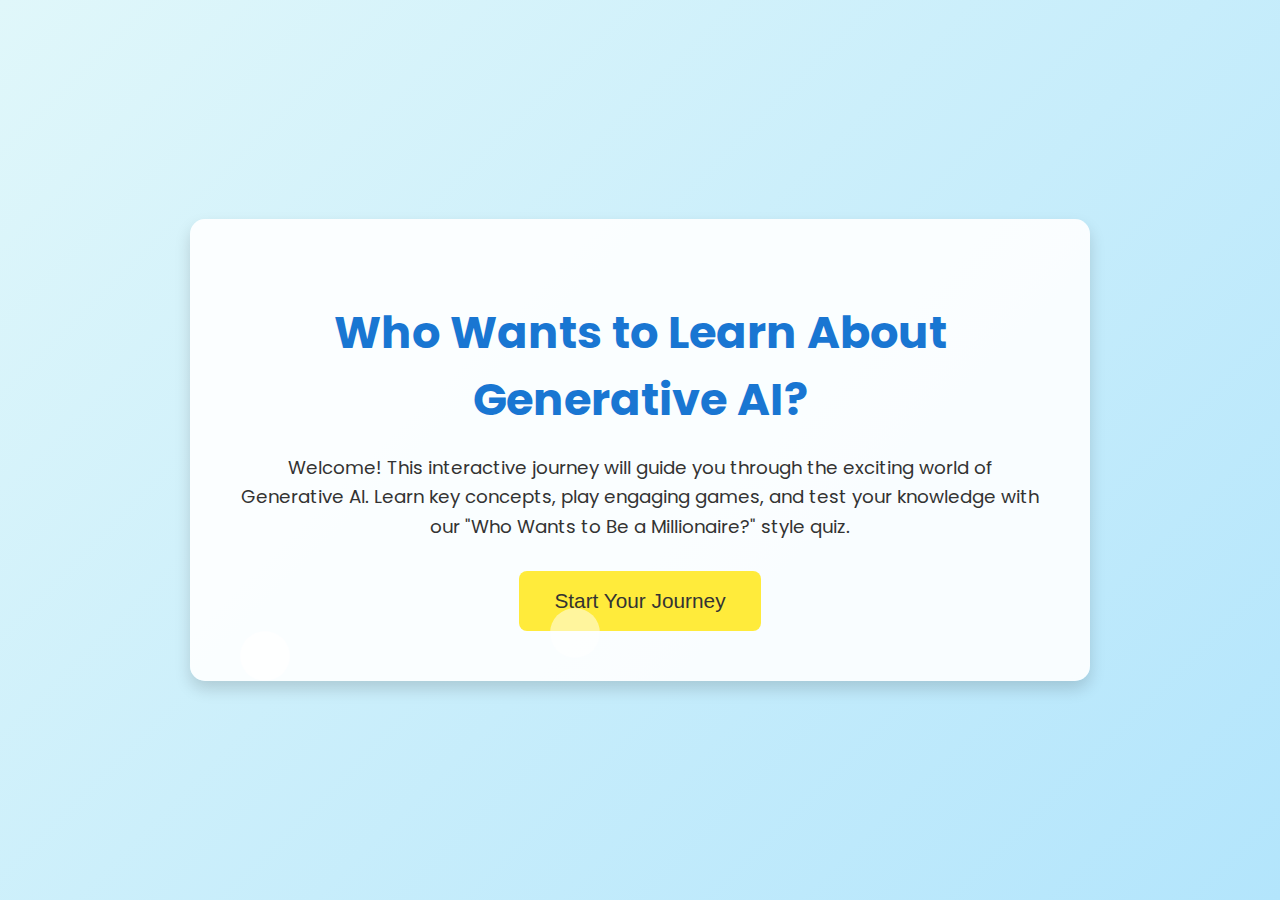
<file: index.html>
<!DOCTYPE html>
<html lang="en">
<head>
    <meta charset="UTF-8">
    <meta name="viewport" content="width=device-width, initial-scale=1.0">
    <title>Who Wants to Learn About Generative AI?</title>
    <link rel="stylesheet" href="style.css">
</head>
<body>
    <div class="container">
        <header class="header">
            <h1>Who Wants to Learn About Generative AI?</h1>
        </header>
        <section class="intro">
            <p>Welcome! This interactive journey will guide you through the exciting world of Generative AI. Learn key concepts, play engaging games, and test your knowledge with our "Who Wants to Be a Millionaire?" style quiz.</p>
            <button id="startButton" class="start-button">Start Your Journey</button>
        </section>
        <div class="floating-element"></div>
        <div class="floating-element"></div>
        <div class="floating-element"></div>
    </div>
    <script src="script.js"></script>
</body>
</html>
</file>
<file: style.css>
@import url('https://fonts.googleapis.com/css2?family=Poppins:wght@300;400;700&display=swap');

body {
    font-family: 'Poppins', sans-serif;
    background: linear-gradient(135deg, #e0f7fa, #b3e5fc); 
    margin: 0;
    display: flex;
    justify-content: center;
    align-items: center;
    min-height: 100vh;
    color: #333;
    overflow: hidden; 
}

h1 {
    color: #1976d2;
    text-align: center;
    font-size: 2.8em;
    margin-bottom: 20px;
    animation: fadeInDown 1s ease-out, colorChange 5s infinite alternate;
}

p {
    font-size: 1.15em;
    line-height: 1.6;
    margin-bottom: 30px;
    text-align: center;
    animation: fadeIn 1s ease-out;
}

.container {
    width: 80%;
    max-width: 800px;
    padding: 50px;
    background-color: rgba(255, 255, 255, 0.9); 
    border-radius: 15px; 
    box-shadow: 0 8px 16px rgba(0, 0, 0, 0.15); 
    text-align: center;
    position: relative; 
}

.start-button {
    background-color: #ffeb3b;
    color: #333;
    padding: 18px 35px; 
    font-size: 1.3em;
    border: none;
    border-radius: 8px;
    cursor: pointer;
    transition: transform 0.2s ease-in-out, box-shadow 0.2s ease-in-out;
    animation: pulse 2s infinite, glow 2s infinite alternate; 
}

.start-button:hover {
    transform: scale(1.08);
    box-shadow: 0 10px 20px rgba(0, 0, 0, 0.2);
}

.floating-element {
    position: absolute;
    width: 50px;
    height: 50px;
    background: rgba(255, 255, 255, 0.5);
    border-radius: 50%;
    animation: float 5s infinite linear;
}

.floating-element:nth-child(1) {
    top: 10%;
    left: 10%;
    animation-delay: 0s;
}

.floating-element:nth-child(2) {
    top: 80%;
    right: 15%;
    animation-delay: 1s;
}

.floating-element:nth-child(3) {
    bottom: 5%;
    left: 40%;
    animation-delay: 2s;
}

.quiz-button, .home-button {
    padding: 10px 20px;
    font-size: 16px;
    font-family: 'Poppins', sans-serif;
    background-color: #FFD700;
    color: white;
    border: none;
    border-radius: 5px;
    cursor: pointer;
    transition: transform 0.2s ease-in-out, box-shadow 0.2s ease-in-out;
    animation: pulse 2s infinite, glow 2s infinite alternate;
}

.quiz-button:hover, .home-button:hover {
    transform: scale(1.08);
    box-shadow: 0 10px 20px rgba(0, 0, 0, 0.2);
}

.back-button {
    padding: 10px 20px;
    font-size: 16px;
    font-family: 'Poppins', sans-serif;
    background-color: #1976d2;
    color: white;
    border: none;
    border-radius: 5px;
    cursor: pointer;
    margin-top: 20px;
    transition: transform 0.2s ease-in-out, box-shadow 0.2s ease-in-out;
    animation: pulse 2s infinite, glow 2s infinite alternate;
}

.back-button:hover {
    transform: scale(1.08);
    box-shadow: 0 10px 20px rgba(0, 0, 0, 0.2);
}

/* Animations */
@keyframes fadeIn {
    from {
        opacity: 0;
    }
    to {
        opacity: 1;
    }
}

@keyframes fadeInDown {
    from {
        opacity: 0;
        transform: translateY(-30px);
    }
    to {
        opacity: 1;
        transform: translateY(0);
    }
}

@keyframes pulse {
    0% {
        transform: scale(1);
    }
    50% {
        transform: scale(1.08);
    }
    100% {
        transform: scale(1);
    }
}

@keyframes glow {
    0% {
        box-shadow: 0 0 5px #FFD700;
    }
    100% {
        box-shadow: 0 0 20px #FFD700;
    }
}

@keyframes float {
    0% {
        transform: translateY(0);
    }
    50% {
        transform: translateY(-20px);
    }
    100% {
        transform: translateY(0);
    }
}

@keyframes colorChange {
    0% {
        color: #1976d2;
    }
    100% {
        color: #0d47a1;
    }
}
</file>
